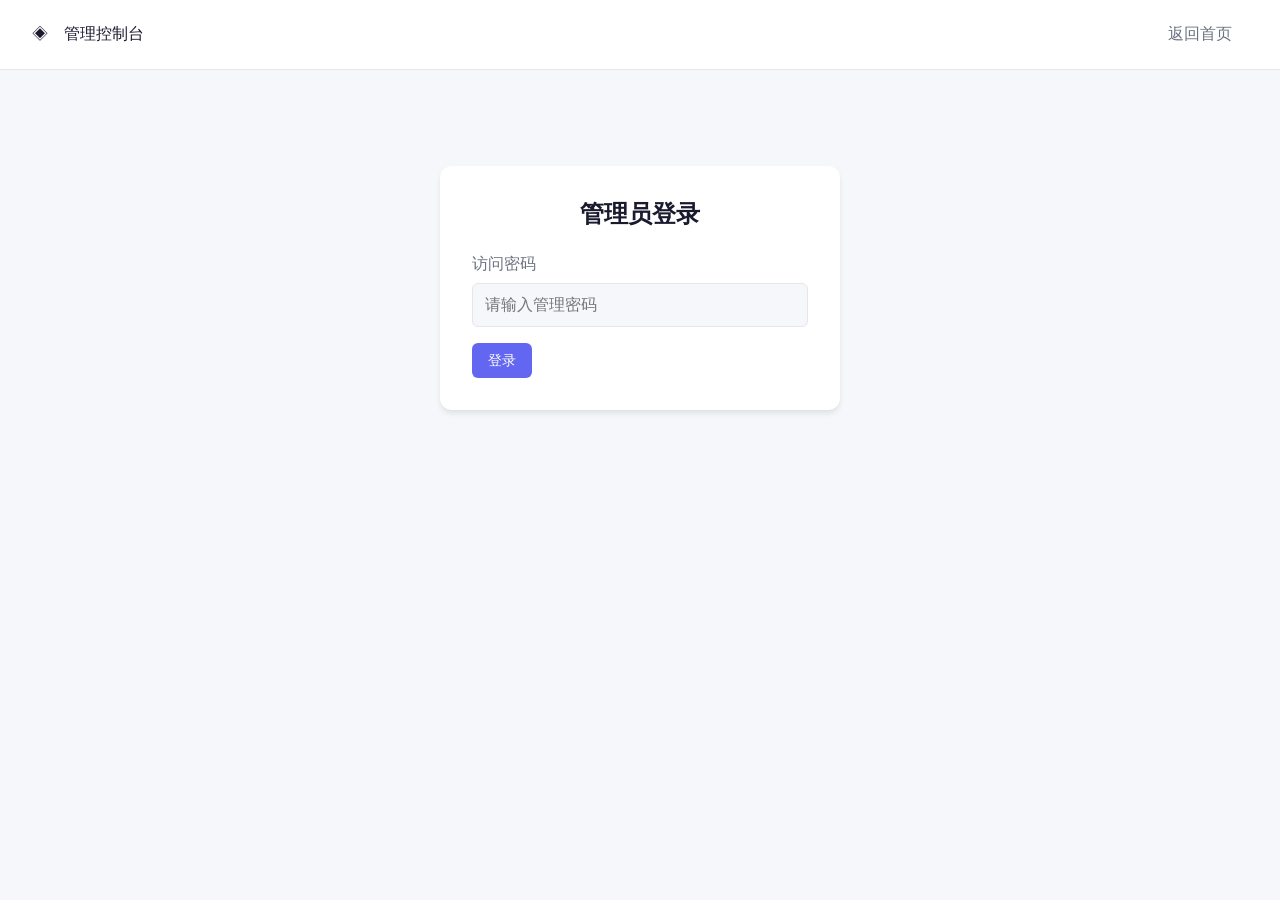
<file: admin/index.html>
<!DOCTYPE html>
<html lang="zh-CN">
<head>
    <meta charset="UTF-8">
    <meta name="viewport" content="width=device-width, initial-scale=1.0">
    <title>Nexora — 管理控制台</title>
    <link rel="stylesheet" href="/assets/css/admin.css">
</head>
<body>
    <header class="admin-header">
        <div class="admin-logo">
            <span>◈</span>
            <span>管理控制台</span>
        </div>
        <a href="/" class="back-btn">返回首页</a>
    </header>

    <main class="admin-main">
        <div class="login-panel" id="loginPanel">
            <h2>管理员登录</h2>
            <form id="loginForm">
                <div class="form-group">
                    <label>访问密码</label>
                    <input type="password" id="adminPassword" placeholder="请输入管理密码" required>
                </div>
                <button type="submit" class="btn btn-primary">登录</button>
            </form>
        </div>

        <div class="admin-panel" id="adminPanel" style="display:none;">
            <!-- 站点设置 -->
            <section class="admin-section">
                <h3>⚙️ 站点设置</h3>
                <div class="settings-form">
                    <div class="form-group">
                        <label>站点名称</label>
                        <input type="text" id="siteName" placeholder="Nexora">
                    </div>
                    <div class="form-group">
                        <label>站点副标题</label>
                        <input type="text" id="siteSubtitle" placeholder="科技驱动的导航中枢">
                    </div>
                    <button class="btn btn-primary" onclick="saveSiteSettings()">保存设置</button>
                </div>
            </section>

            <!-- 数据管理 -->
            <section class="admin-section">
                <h3>📦 数据管理</h3>
                <div class="data-actions">
                    <button class="btn btn-secondary" onclick="exportData()">📤 导出数据</button>
                    <button class="btn btn-secondary" onclick="showImportModal()">📥 导入数据</button>
                    <button class="btn btn-warning" onclick="createBackup()">💾 创建备份</button>
                    <button class="btn btn-danger" onclick="resetAllData()">🗑️ 重置数据</button>
                </div>
            </section>

            <!-- WebDAV 备份 -->
            <section class="admin-section">
                <h3>🔐 备份管理</h3>
                <div class="backup-info">
                    <p>已创建 <span id="backupCount">0</span> 个备份</p>
                    <button class="btn btn-secondary" onclick="refreshBackups()">🔄 刷新列表</button>
                </div>
                <div class="backup-list" id="backupList"></div>
            </section>

            <section class="admin-section">
                <h3>分类管理</h3>
                <div class="section-actions">
                    <button class="btn btn-add" onclick="showAddCategory()">+ 添加分类</button>
                </div>
                <div class="category-list" id="categoryList"></div>
            </section>

            <section class="admin-section">
                <h3>书签管理</h3>
                <div class="section-actions">
                    <button class="btn btn-add" onclick="showAddBookmark()">+ 添加书签</button>
                </div>
                <div class="bookmark-list" id="bookmarkList"></div>
            </section>
        </div>
    </main>

    <div class="modal" id="modal">
        <div class="modal-content">
            <span class="modal-close" onclick="closeModal()">&times;</span>
            <div id="modalBody"></div>
        </div>
    </div>

    <script src="/assets/js/admin.js"></script>
</body>
</html>
</file>
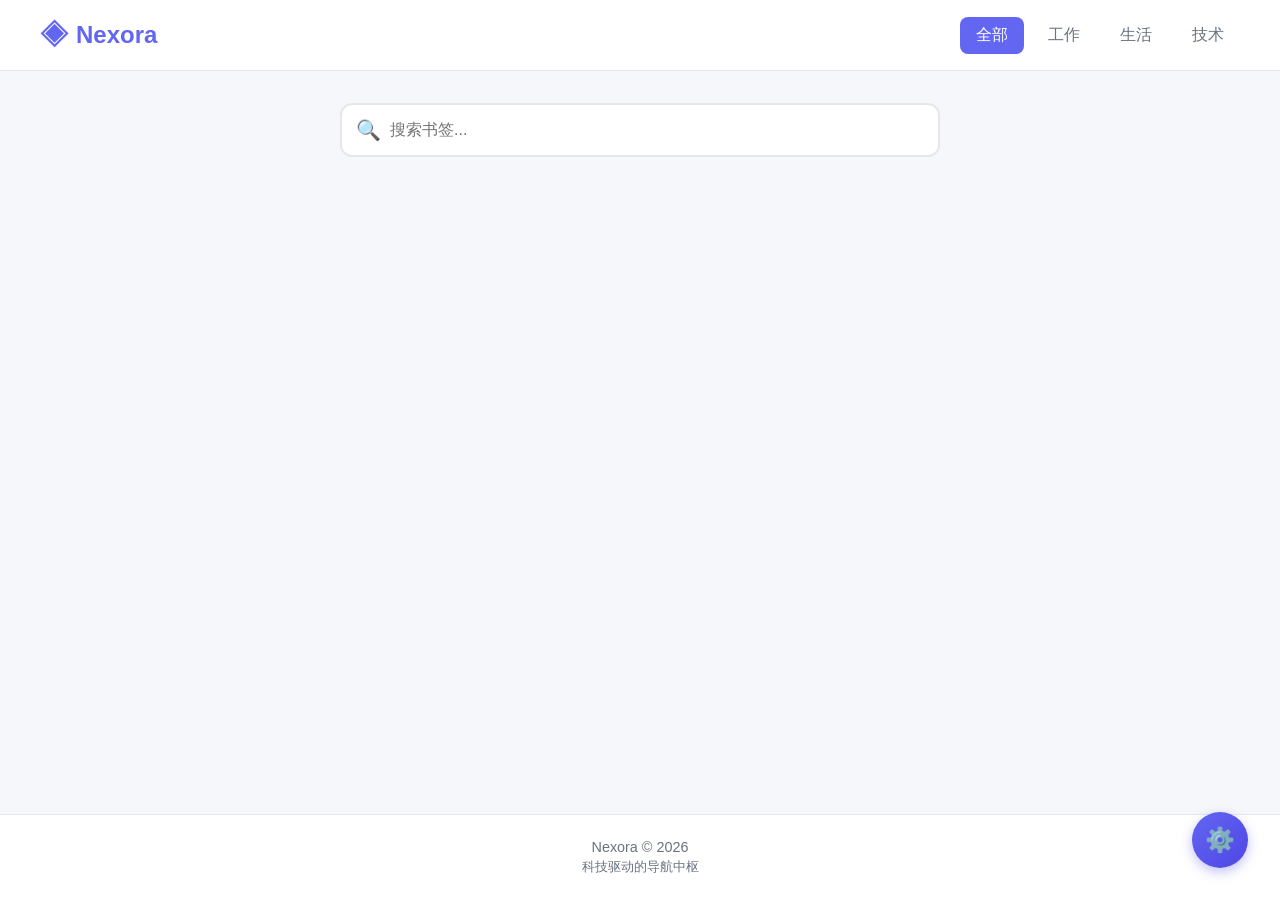
<file: public/index.html>
<!DOCTYPE html>
<html lang="zh-CN">
<head>
    <meta charset="UTF-8">
    <meta name="viewport" content="width=device-width, initial-scale=1.0">
    <title>Nexora — 导航中枢</title>
    <link rel="stylesheet" href="/assets/css/style.css">
</head>
<body>
    <!-- 页头 -->
    <header class="header">
        <div class="header-inner">
            <div class="logo">
                <span class="logo-icon">◈</span>
                <span class="logo-text" id="siteTitle">Nexora</span>
            </div>
            <nav class="nav-links">
                <a href="#" class="nav-item active" data-filter="all">全部</a>
                <a href="#" class="nav-item" data-filter="work">工作</a>
                <a href="#" class="nav-item" data-filter="life">生活</a>
                <a href="#" class="nav-item" data-filter="tech">技术</a>
            </nav>
        </div>
    </header>

    <!-- 主体 -->
    <main class="main">
        <div class="search-bar">
            <input type="text" id="searchInput" placeholder="搜索书签..." autocomplete="off">
            <span class="search-icon">🔍</span>
        </div>
        <div class="categories-container" id="categoriesContainer"></div>
    </main>

    <!-- 页脚 -->
    <footer class="footer">
        <div class="footer-inner">
            <p id="siteFooter">Nexora &copy; 2026</p>
            <p class="footer-note" id="siteSubtitle">科技驱动的导航中枢</p>
        </div>
    </footer>

    <!-- 右下角功能区 -->
    <div class="fab-container" id="fabContainer">
        <!-- 未登录状态 -->
        <button class="fab-btn" id="fabBtn" title="管理控制台">
            <span class="fab-icon">⚙️</span>
        </button>
        
        <!-- 已登录状态 -->
        <div class="fab-menu" id="fabMenu" style="display:none;">
            <button class="fab-item" id="fabThemeToggle" title="切换主题">
                <span>🌗</span>
                <span>主题</span>
            </button>
            <button class="fab-item" id="backToHomeBtn" title="返回首页">
                <span>🏠</span>
                <span>首页</span>
            </button>
            <button class="fab-item" id="logoutBtn" title="退出登录">
                <span>🚪</span>
                <span>退出</span>
            </button>
        </div>
    </div>

    <script src="/assets/js/app.js"></script>
</body>
</html>
</file>
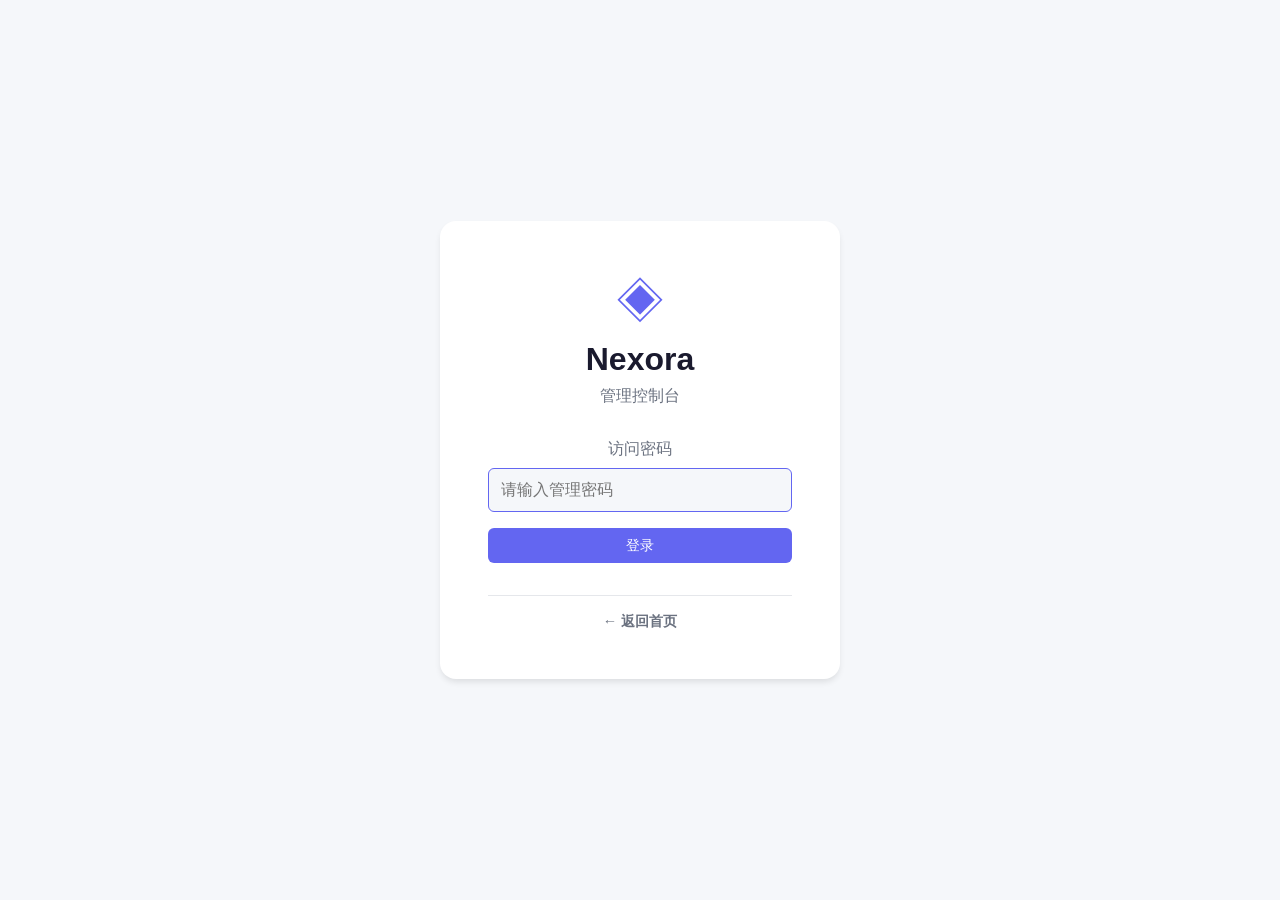
<file: admin/bookmarks.html>
<!DOCTYPE html>
<html lang="zh-CN">
<head>
    <meta charset="UTF-8">
    <meta name="viewport" content="width=device-width, initial-scale=1.0">
    <title>Nexora — 书签管理</title>
    <link rel="stylesheet" href="/assets/css/admin.css">
</head>
<body>
    <header class="admin-header">
        <div class="admin-logo">
            <a href="/" class="back-link">◈ Nexora</a>
            <span class="page-title">书签管理</span>
        </div>
        <div class="header-actions">
            <a href="/" class="btn btn-secondary">返回首页</a>
        </div>
    </header>

    <main class="admin-main">
        <section class="admin-section">
            <div class="section-header">
                <h3>🔖 书签列表</h3>
                <div class="section-actions">
                    <input type="text" id="searchBookmarks" placeholder="搜索书签..." oninput="filterBookmarks(this.value)">
                    <button class="btn btn-add" onclick="showAddBookmark()">+ 添加书签</button>
                </div>
            </div>
            <div class="bookmark-list" id="bookmarkList"></div>
        </section>
    </main>

    <div class="modal" id="modal">
        <div class="modal-content">
            <span class="modal-close" onclick="closeModal()">&times;</span>
            <div id="modalBody"></div>
        </div>
    </div>

    <script src="/assets/js/bookmarks.js"></script>
</body>
</html>
</file>
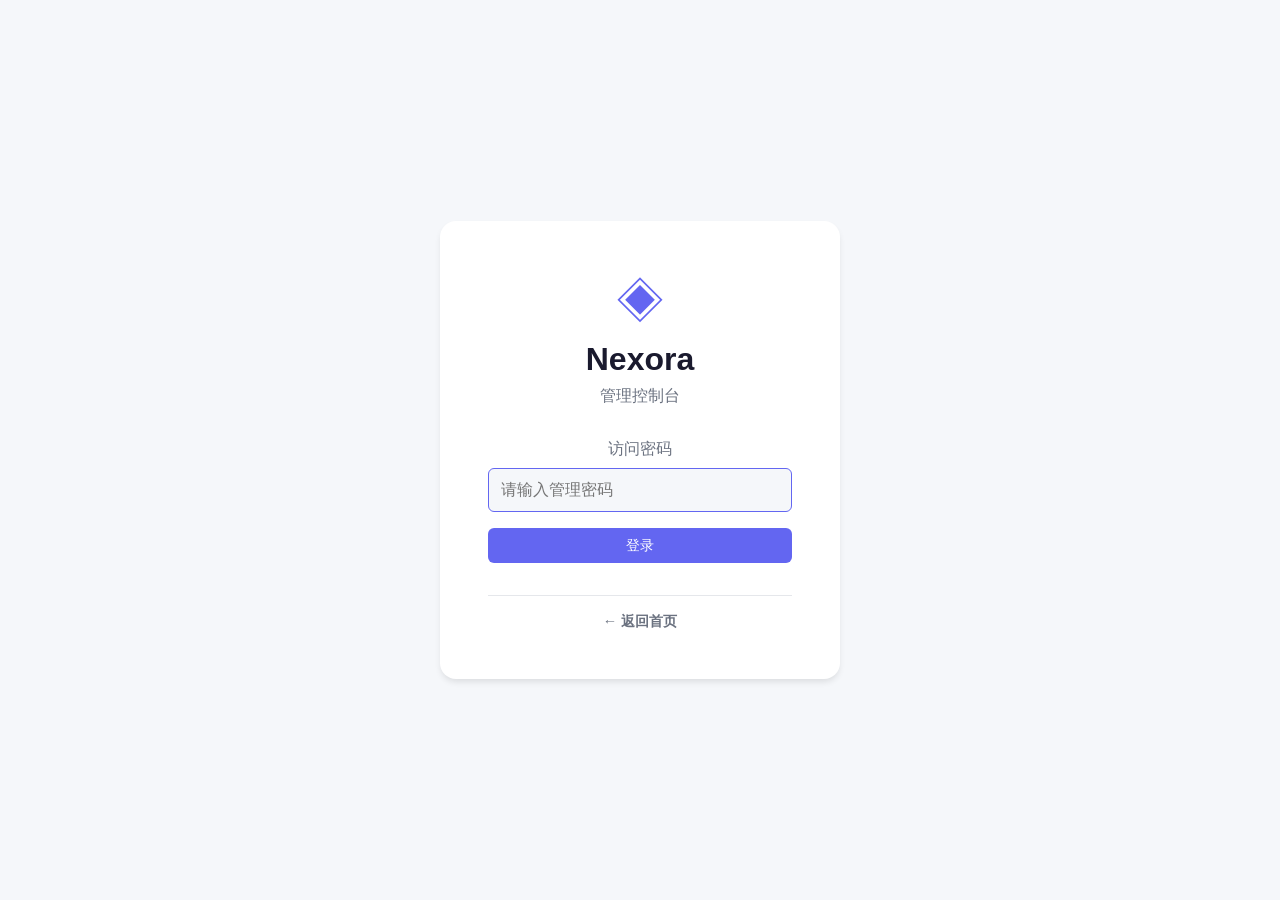
<file: admin/categories.html>
<!DOCTYPE html>
<html lang="zh-CN">
<head>
    <meta charset="UTF-8">
    <meta name="viewport" content="width=device-width, initial-scale=1.0">
    <title>Nexora — 分类管理</title>
    <link rel="stylesheet" href="/assets/css/admin.css">
</head>
<body>
    <header class="admin-header">
        <div class="admin-logo">
            <a href="/" class="back-link">◈ Nexora</a>
            <span class="page-title">分类管理</span>
        </div>
        <div class="header-actions">
            <a href="/" class="btn btn-secondary">返回首页</a>
        </div>
    </header>

    <main class="admin-main">
        <section class="admin-section">
            <div class="section-header">
                <h3>📂 分类列表</h3>
                <button class="btn btn-add" onclick="showAddCategory()">+ 添加分类</button>
            </div>
            <div class="category-list" id="categoryList"></div>
        </section>
    </main>

    <div class="modal" id="modal">
        <div class="modal-content">
            <span class="modal-close" onclick="closeModal()">&times;</span>
            <div id="modalBody"></div>
        </div>
    </div>

    <script src="/assets/js/categories.js"></script>
</body>
</html>
</file>
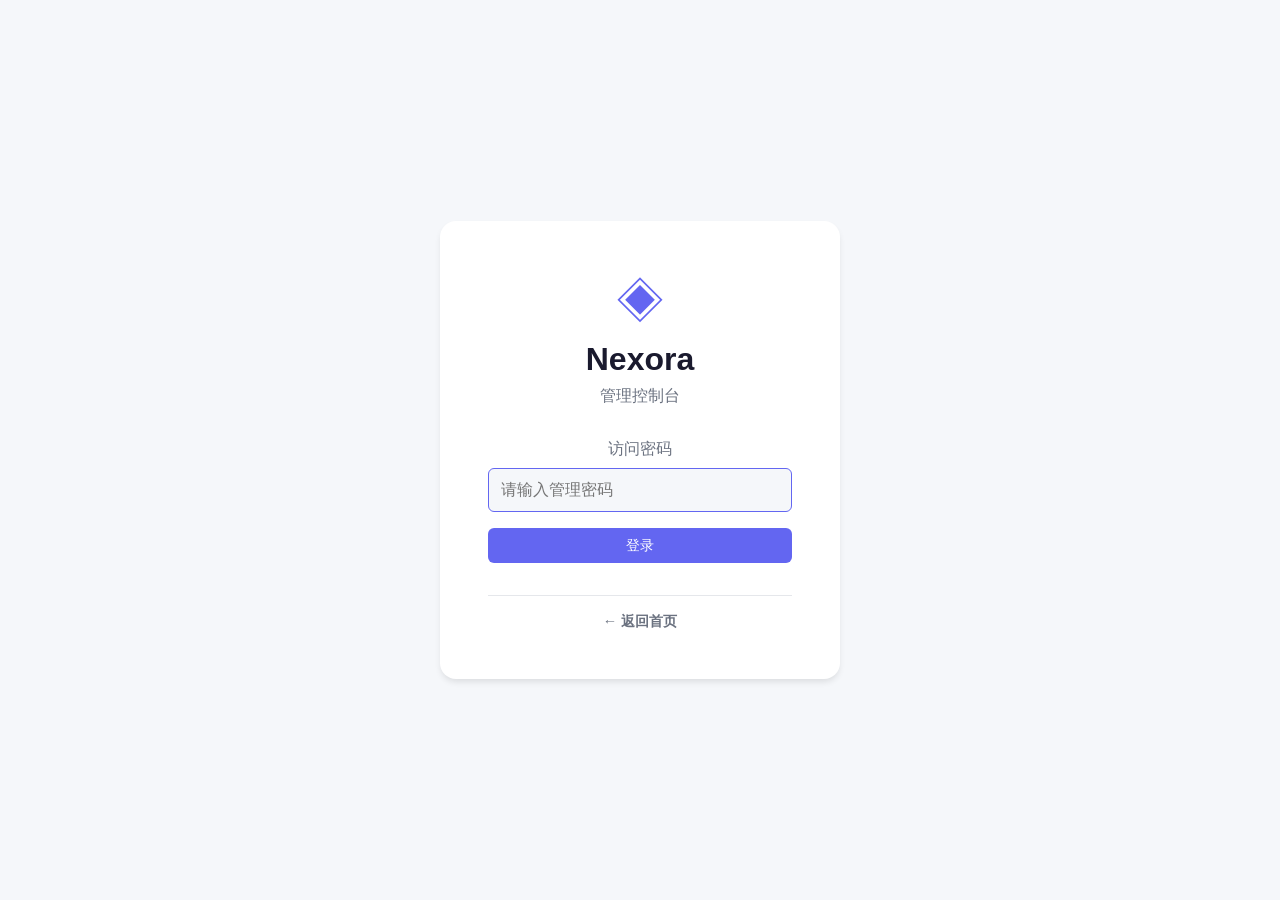
<file: admin/data-management.html>
<!DOCTYPE html>
<html lang="zh-CN">
<head>
    <meta charset="UTF-8">
    <meta name="viewport" content="width=device-width, initial-scale=1.0">
    <title>Nexora — 数据管理</title>
    <link rel="stylesheet" href="/assets/css/admin.css">
</head>
<body>
    <header class="admin-header">
        <div class="admin-logo">
            <a href="/" class="back-link">◈ Nexora</a>
            <span class="page-title">数据管理</span>
        </div>
        <div class="header-actions">
            <a href="/" class="btn btn-secondary">返回首页</a>
        </div>
    </header>

    <main class="admin-main">
        <section class="admin-section">
            <h3>📤 导出</h3>
            <p class="section-desc">将所有书签和设置导出为 JSON 文件，可用于备份或迁移。</p>
            <button class="btn btn-primary" onclick="exportData()">📥 导出 JSON</button>
        </section>

        <section class="admin-section">
            <h3>📥 导入</h3>
            <p class="section-desc">从 JSON 文件恢复数据，将覆盖当前所有数据。</p>
            <div class="import-area">
                <input type="file" id="importFile" accept=".json" style="display:none" onchange="handleImport(event)">
                <button class="btn btn-warning" onclick="document.getElementById('importFile').click()">📤 选择文件导入</button>
            </div>
        </section>

        <section class="admin-section">
            <h3>🗄️ 数据库</h3>
            <p class="section-desc">查看当前数据统计信息。</p>
            <div class="stats-grid" id="statsGrid">
                <div class="stat-item">
                    <div class="stat-value" id="totalBookmarks">0</div>
                    <div class="stat-label">总书签数</div>
                </div>
                <div class="stat-item">
                    <div class="stat-value" id="totalCategories">0</div>
                    <div class="stat-label">分类数</div>
                </div>
                <div class="stat-item">
                    <div class="stat-value" id="privateCount">0</div>
                    <div class="stat-label">加密书签</div>
                </div>
            </div>
        </section>

        <section class="admin-section">
            <h3>⚠️ 危险操作</h3>
            <p class="section-desc">重置将清空所有数据，此操作不可恢复。</p>
            <button class="btn btn-danger" onclick="resetAllData()">🗑️ 重置所有数据</button>
        </section>
    </main>

    <script src="/assets/js/data-management.js"></script>
</body>
</html>
</file>
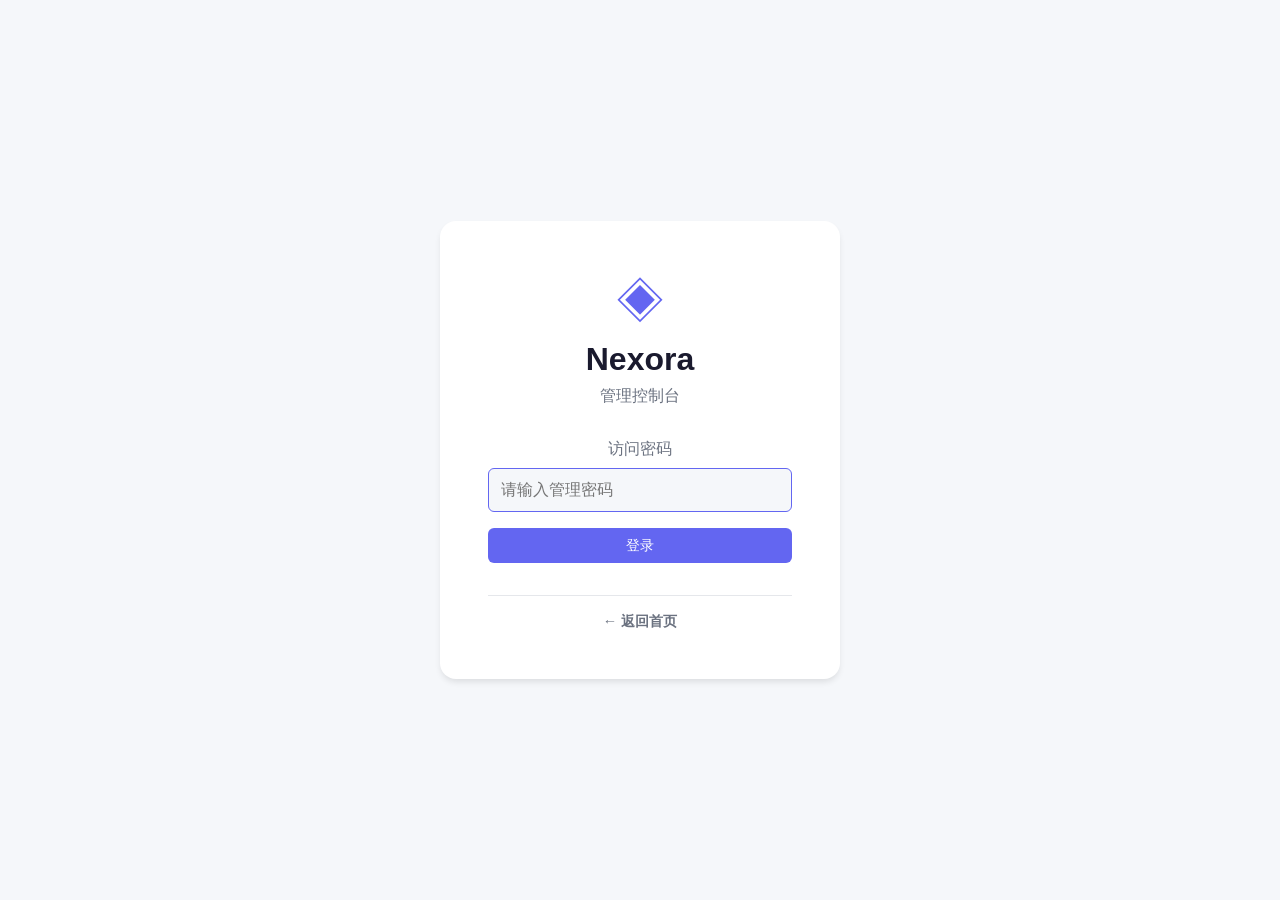
<file: admin/login.html>
<!DOCTYPE html>
<html lang="zh-CN">
<head>
    <meta charset="UTF-8">
    <meta name="viewport" content="width=device-width, initial-scale=1.0">
    <title>Nexora — 登录</title>
    <link rel="stylesheet" href="/assets/css/admin.css">
</head>
<body>
    <div class="login-container">
        <div class="login-card">
            <div class="login-logo">
                <span class="logo-icon">◈</span>
                <h1>Nexora</h1>
                <p class="login-subtitle">管理控制台</p>
            </div>
            <form id="loginForm" class="login-form">
                <div class="form-group">
                    <label>访问密码</label>
                    <input type="password" id="adminPassword" placeholder="请输入管理密码" required autofocus>
                </div>
                <button type="submit" class="btn btn-primary btn-full">登录</button>
            </form>
            <div class="login-footer">
                <a href="/" class="back-link">← 返回首页</a>
            </div>
        </div>
    </div>
    <script src="/assets/js/login.js"></script>
</body>
</html>
</file>
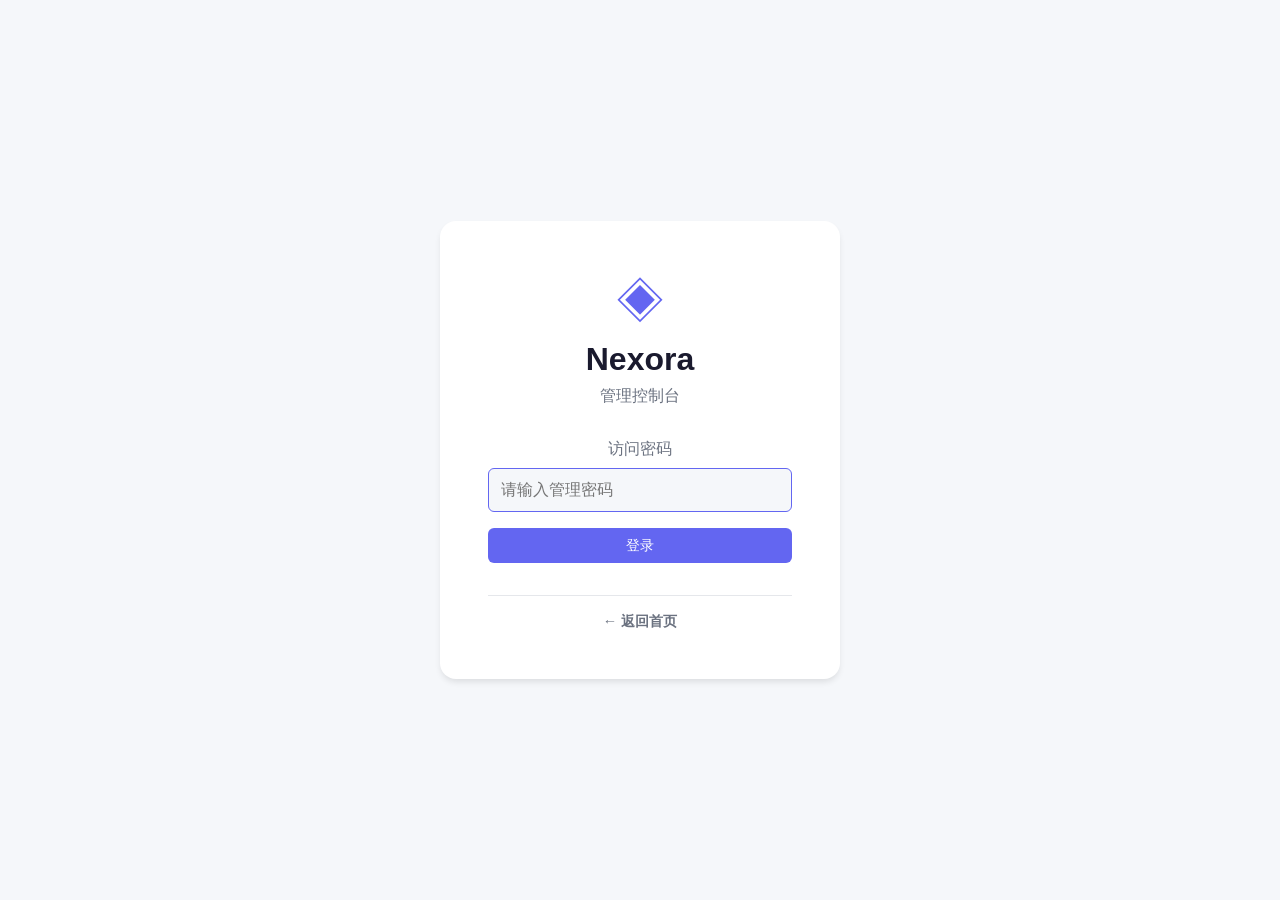
<file: admin/site-settings.html>
<!DOCTYPE html>
<html lang="zh-CN">
<head>
    <meta charset="UTF-8">
    <meta name="viewport" content="width=device-width, initial-scale=1.0">
    <title>Nexora — 站点设置</title>
    <link rel="stylesheet" href="/assets/css/admin.css">
</head>
<body>
    <header class="admin-header">
        <div class="admin-logo">
            <a href="/" class="back-link">◈ Nexora</a>
            <span class="page-title">站点设置</span>
        </div>
        <div class="header-actions">
            <a href="/" class="btn btn-secondary">返回首页</a>
        </div>
    </header>

    <main class="admin-main">
        <section class="admin-section">
            <h3>⚙️ 基础设置</h3>
            <div class="settings-form">
                <div class="form-group">
                    <label>站点名称</label>
                    <input type="text" id="siteName" placeholder="Nexora" maxlength="50">
                    <span class="form-hint">显示在页头和标题栏</span>
                </div>
                <div class="form-group">
                    <label>站点副标题</label>
                    <input type="text" id="siteSubtitle" placeholder="科技驱动的导航中枢" maxlength="100">
                    <span class="form-hint">显示在页脚</span>
                </div>
                <div class="form-group">
                    <label>管理密码</label>
                    <input type="password" id="adminPassword" placeholder="请输入新密码">
                    <span class="form-hint">留空保持原密码不变</span>
                </div>
                <button class="btn btn-primary" onclick="saveSettings()">💾 保存设置</button>
            </div>
        </section>

        <section class="admin-section">
            <h3>🎨 外观设置</h3>
            <div class="settings-form">
                <div class="form-group">
                    <label>默认主题</label>
                    <select id="defaultTheme" style="width:100%;padding:12px;border:1px solid var(--border-color);border-radius:8px">
                        <option value="light">浅色</option>
                        <option value="dark">深色</option>
                        <option value="auto">跟随系统</option>
                    </select>
                </div>
                <button class="btn btn-primary" onclick="saveAppearance()">💾 保存外观</button>
            </div>
        </section>
    </main>

    <script src="/assets/js/site-settings.js"></script>
</body>
</html>
</file>
<file: assets/css/admin.css>
:root {
    --bg-primary: #f5f7fa;
    --bg-secondary: #ffffff;
    --text-primary: #1a1a2e;
    --text-secondary: #6b7280;
    --border-color: #e5e7eb;
    --accent-color: #6366f1;
    --accent-hover: #4f46e5;
    --success-color: #10b981;
    --warning-color: #f59e0b;
    --danger-color: #ef4444;
    --shadow: 0 4px 6px -1px rgba(0, 0, 0, 0.1);
}

[data-theme="dark"] {
    --bg-primary: #0f172a;
    --bg-secondary: #1e293b;
    --text-primary: #f1f5f9;
    --text-secondary: #94a3b8;
    --border-color: #334155;
    --accent-color: #818cf8;
    --accent-hover: #6366f1;
    --shadow: 0 4px 6px -1px rgba(0, 0, 0, 0.5);
}

* {
    margin: 0;
    padding: 0;
    box-sizing: border-box;
}

body {
    font-family: -apple-system, BlinkMacSystemFont, 'Segoe UI', Roboto, sans-serif;
    background: var(--bg-primary);
    color: var(--text-primary);
    min-height: 100vh;
}

.admin-header {
    background: var(--bg-secondary);
    border-bottom: 1px solid var(--border-color);
    padding: 1rem 2rem;
    display: flex;
    justify-content: space-between;
    align-items: center;
    position: sticky;
    top: 0;
    z-index: 100;
}

.admin-logo {
    display: flex;
    align-items: center;
    gap: 1rem;
}

.back-link {
    color: var(--accent-color);
    text-decoration: none;
    font-weight: 600;
    font-size: 1.1rem;
}

.back-link:hover {
    text-decoration: underline;
}

.page-title {
    font-size: 1.25rem;
    font-weight: 600;
    color: var(--text-primary);
}

.header-actions {
    display: flex;
    gap: 0.5rem;
}

.back-btn {
    color: var(--text-secondary);
    text-decoration: none;
    padding: 0.5rem 1rem;
    border-radius: 6px;
    transition: all 0.2s;
}

.back-btn:hover {
    background: var(--bg-primary);
    color: var(--text-primary);
}

.admin-main {
    max-width: 1200px;
    margin: 0 auto;
    padding: 2rem;
}

.login-panel {
    max-width: 400px;
    margin: 4rem auto;
    background: var(--bg-secondary);
    padding: 2rem;
    border-radius: 12px;
    box-shadow: var(--shadow);
}

.login-panel h2 {
    margin-bottom: 1.5rem;
    text-align: center;
}

.admin-section {
    background: var(--bg-secondary);
    border-radius: 12px;
    padding: 1.5rem;
    margin-bottom: 1.5rem;
    box-shadow: var(--shadow);
}

.admin-section h3 {
    margin-bottom: 1rem;
    font-size: 1.1rem;
    color: var(--text-primary);
}

.section-actions {
    margin-bottom: 1rem;
}

.form-group {
    margin-bottom: 1rem;
}

.form-group label {
    display: block;
    margin-bottom: 0.5rem;
    font-weight: 500;
    color: var(--text-secondary);
}

.form-group input,
.form-group select,
.form-group textarea {
    width: 100%;
    padding: 0.75rem;
    border: 1px solid var(--border-color);
    border-radius: 6px;
    background: var(--bg-primary);
    color: var(--text-primary);
    font-size: 1rem;
}

.form-group input:focus,
.form-group select:focus,
.form-group textarea:focus {
    outline: none;
    border-color: var(--accent-color);
}

.btn {
    padding: 0.5rem 1rem;
    border: none;
    border-radius: 6px;
    font-size: 0.9rem;
    cursor: pointer;
    transition: all 0.2s;
    font-weight: 500;
}

.btn-primary {
    background: var(--accent-color);
    color: white;
}

.btn-primary:hover {
    background: var(--accent-hover);
}

.btn-secondary {
    background: var(--bg-primary);
    color: var(--text-primary);
    border: 1px solid var(--border-color);
}

.btn-secondary:hover {
    background: var(--border-color);
}

.btn-warning {
    background: var(--warning-color);
    color: white;
}

.btn-danger {
    background: var(--danger-color);
    color: white;
}

.btn-add {
    background: var(--success-color);
    color: white;
}

.btn-delete {
    background: transparent;
    color: var(--danger-color);
    border: 1px solid var(--danger-color);
}

.btn-edit {
    background: transparent;
    color: var(--accent-color);
    border: 1px solid var(--accent-color);
}

.btn-small {
    padding: 0.25rem 0.75rem;
    font-size: 0.8rem;
}

.data-actions {
    display: flex;
    gap: 0.5rem;
    flex-wrap: wrap;
}

.settings-form {
    display: grid;
    gap: 1rem;
    max-width: 500px;
}

.category-list,
.bookmark-list {
    margin-top: 1rem;
}

.category-item {
    border: 1px solid var(--border-color);
    border-radius: 8px;
    padding: 1rem;
    margin-bottom: 0.5rem;
}

.category-header {
    display: flex;
    justify-content: space-between;
    align-items: center;
}

.category-info {
    display: flex;
    flex-direction: column;
    gap: 0.25rem;
}

.category-name {
    font-weight: 600;
    font-size: 1rem;
}

.category-meta {
    font-size: 0.85rem;
    color: var(--text-secondary);
}

.category-actions {
    display: flex;
    gap: 0.5rem;
}

.bookmark-row {
    display: flex;
    justify-content: space-between;
    align-items: center;
    padding: 1rem;
    border: 1px solid var(--border-color);
    border-radius: 8px;
    margin-bottom: 0.5rem;
}

.bookmark-data {
    display: flex;
    flex-direction: column;
    gap: 0.25rem;
    flex: 1;
}

.bookmark-url {
    font-size: 0.85rem;
    color: var(--text-secondary);
    word-break: break-all;
}

.bookmark-tags {
    display: flex;
    gap: 0.5rem;
    flex-wrap: wrap;
}

.tag {
    font-size: 0.75rem;
    padding: 0.2rem 0.5rem;
    background: var(--bg-primary);
    border-radius: 4px;
    color: var(--text-secondary);
}

.tag.private {
    background: #fef3c7;
    color: #d97706;
}

.backup-info {
    display: flex;
    justify-content: space-between;
    align-items: center;
    margin-bottom: 1rem;
}

.backup-list {
    margin-top: 1rem;
}

.backup-item {
    display: flex;
    justify-content: space-between;
    align-items: center;
    padding: 1rem;
    border: 1px solid var(--border-color);
    border-radius: 8px;
    margin-bottom: 0.5rem;
}

.backup-info .backup-name {
    font-weight: 500;
}

.backup-meta {
    font-size: 0.85rem;
    color: var(--text-secondary);
}

.backup-actions {
    display: flex;
    gap: 0.5rem;
}

.modal {
    display: none;
    position: fixed;
    top: 0;
    left: 0;
    width: 100%;
    height: 100%;
    background: rgba(0, 0, 0, 0.5);
    z-index: 1000;
    justify-content: center;
    align-items: center;
}

.modal.active {
    display: flex;
}

.modal-content {
    background: var(--bg-secondary);
    padding: 2rem;
    border-radius: 12px;
    max-width: 500px;
    width: 90%;
    max-height: 90vh;
    overflow-y: auto;
    position: relative;
}

.modal-close {
    position: absolute;
    top: 1rem;
    right: 1rem;
    font-size: 1.5rem;
    cursor: pointer;
    color: var(--text-secondary);
}

.modal-close:hover {
    color: var(--text-primary);
}

/* 登录页样式 */
.login-container {
    min-height: 100vh;
    display: flex;
    align-items: center;
    justify-content: center;
    background: var(--bg-primary);
    padding: 2rem;
}

.login-card {
    background: var(--bg-secondary);
    padding: 3rem;
    border-radius: 16px;
    box-shadow: var(--shadow);
    max-width: 400px;
    width: 100%;
    text-align: center;
}

.login-logo {
    margin-bottom: 2rem;
}

.login-logo .logo-icon {
    font-size: 3rem;
    color: var(--accent-color);
}

.login-logo h1 {
    font-size: 2rem;
    margin: 0.5rem 0;
    color: var(--text-primary);
}

.login-subtitle {
    color: var(--text-secondary);
    margin: 0;
}

.login-form {
    margin-top: 2rem;
}

.btn-full {
    width: 100%;
}

.login-footer {
    margin-top: 2rem;
    padding-top: 1rem;
    border-top: 1px solid var(--border-color);
}

.login-footer a {
    color: var(--text-secondary);
    text-decoration: none;
    font-size: 0.9rem;
}

.login-footer a:hover {
    color: var(--accent-color);
}

/* 登录页样式 */
.login-container {
    min-height: 100vh;
    display: flex;
    align-items: center;
    justify-content: center;
    background: var(--bg-primary);
    padding: 2rem;
}

.login-card {
    background: var(--bg-secondary);
    padding: 3rem;
    border-radius: 16px;
    box-shadow: var(--shadow);
    max-width: 400px;
    width: 100%;
    text-align: center;
}

.login-logo {
    margin-bottom: 2rem;
}

.login-logo .logo-icon {
    font-size: 3rem;
    color: var(--accent-color);
}

.login-logo h1 {
    font-size: 2rem;
    margin: 0.5rem 0;
    color: var(--text-primary);
}

.login-subtitle {
    color: var(--text-secondary);
    margin: 0;
}

.login-form {
    margin-top: 2rem;
}

.btn-full {
    width: 100%;
}

.login-footer {
    margin-top: 2rem;
    padding-top: 1rem;
    border-top: 1px solid var(--border-color);
}

.login-footer a {
    color: var(--text-secondary);
    text-decoration: none;
    font-size: 0.9rem;
}

.login-footer a:hover {
    color: var(--accent-color);
}

@media (max-width: 768px) {
    .admin-header {
        padding: 1rem;
    }
    
    .admin-main {
        padding: 1rem;
    }
    
    .data-actions {
        flex-direction: column;
    }
    
    .data-actions .btn {
        width: 100%;
    }
    
    .bookmark-row {
        flex-direction: column;
        align-items: flex-start;
        gap: 1rem;
    }
    
    .bookmark-actions {
        width: 100%;
        display: flex;
        justify-content: flex-end;
        gap: 0.5rem;
    }
}
</file>
<file: assets/css/style.css>
:root {
    --bg-primary: #f5f7fa;
    --bg-secondary: #ffffff;
    --text-primary: #1a1a2e;
    --text-secondary: #6b7280;
    --text-muted: #9ca3af;
    --border-color: #e5e7eb;
    --accent-color: #6366f1;
    --accent-hover: #4f46e5;
    --success-color: #10b981;
    --warning-color: #f59e0b;
    --danger-color: #ef4444;
    --shadow: 0 4px 6px -1px rgba(0, 0, 0, 0.1);
    --card-bg: #ffffff;
}

[data-theme="dark"] {
    --bg-primary: #0f172a;
    --bg-secondary: #1e293b;
    --text-primary: #f1f5f9;
    --text-secondary: #94a3b8;
    --text-muted: #64748b;
    --border-color: #334155;
    --accent-color: #818cf8;
    --accent-hover: #6366f1;
    --shadow: 0 4px 6px -1px rgba(0, 0, 0, 0.5);
    --card-bg: #1e293b;
}

* {
    margin: 0;
    padding: 0;
    box-sizing: border-box;
}

body {
    font-family: -apple-system, BlinkMacSystemFont, 'Segoe UI', Roboto, sans-serif;
    background: var(--bg-primary);
    color: var(--text-primary);
    min-height: 100vh;
    display: flex;
    flex-direction: column;
}

/* 页头 */
.header {
    background: var(--bg-secondary);
    border-bottom: 1px solid var(--border-color);
    padding: 1rem 2rem;
    position: sticky;
    top: 0;
    z-index: 100;
}

.header-inner {
    max-width: 1200px;
    margin: 0 auto;
    display: flex;
    align-items: center;
    justify-content: space-between;
    gap: 2rem;
}

.logo {
    display: flex;
    align-items: center;
    gap: 0.5rem;
    font-size: 1.5rem;
    font-weight: 700;
    color: var(--accent-color);
    text-decoration: none;
}

.logo-icon {
    font-size: 1.75rem;
}

.nav-links {
    display: flex;
    gap: 0.5rem;
    flex-wrap: wrap;
}

.nav-item {
    padding: 0.5rem 1rem;
    border-radius: 8px;
    color: var(--text-secondary);
    text-decoration: none;
    font-weight: 500;
    transition: all 0.2s;
}

.nav-item:hover {
    background: var(--bg-primary);
    color: var(--text-primary);
}

.nav-item.active {
    background: var(--accent-color);
    color: white;
}

.theme-toggle {
    background: none;
    border: 1px solid var(--border-color);
    border-radius: 8px;
    padding: 0.5rem;
    cursor: pointer;
    display: flex;
    align-items: center;
    gap: 0.5rem;
    color: var(--text-secondary);
    transition: all 0.2s;
}

.theme-toggle:hover {
    background: var(--bg-primary);
    color: var(--text-primary);
}

.theme-icon {
    display: none;
}

[data-theme="light"] .theme-icon.moon {
    display: block;
}

[data-theme="dark"] .theme-icon.sun {
    display: block;
}

/* 主体 */
.main {
    flex: 1;
    max-width: 1200px;
    width: 100%;
    margin: 0 auto;
    padding: 2rem;
}

.search-bar {
    position: relative;
    max-width: 600px;
    margin: 0 auto 2rem;
}

.search-bar input {
    width: 100%;
    padding: 1rem 1rem 1rem 3rem;
    border: 2px solid var(--border-color);
    border-radius: 12px;
    background: var(--bg-secondary);
    color: var(--text-primary);
    font-size: 1rem;
    transition: all 0.2s;
}

.search-bar input:focus {
    outline: none;
    border-color: var(--accent-color);
    box-shadow: 0 0 0 3px rgba(99, 102, 241, 0.1);
}

.search-icon {
    position: absolute;
    left: 1rem;
    top: 50%;
    transform: translateY(-50%);
    font-size: 1.25rem;
}

.categories-container {
    display: grid;
    gap: 1.5rem;
}

.category-card {
    background: var(--card-bg);
    border-radius: 16px;
    border: 1px solid var(--border-color);
    overflow: hidden;
    transition: all 0.3s;
}

.category-card:hover {
    box-shadow: var(--shadow);
    transform: translateY(-2px);
}

.category-header {
    padding: 1.25rem 1.5rem;
    background: linear-gradient(135deg, var(--accent-color), var(--accent-hover));
    color: white;
    display: flex;
    justify-content: space-between;
    align-items: center;
}

.category-title {
    font-size: 1.25rem;
    font-weight: 600;
    display: flex;
    align-items: center;
    gap: 0.5rem;
}

.category-icon {
    font-size: 1.5rem;
}

.category-count {
    background: rgba(255, 255, 255, 0.2);
    padding: 0.25rem 0.75rem;
    border-radius: 20px;
    font-size: 0.85rem;
}

.category-body {
    padding: 1rem;
}

.subcategory {
    margin-bottom: 1rem;
}

.subcategory:last-child {
    margin-bottom: 0;
}

.subcategory-header {
    display: flex;
    align-items: center;
    justify-content: space-between;
    padding: 0.75rem 1rem;
    background: var(--bg-primary);
    border-radius: 8px;
    cursor: pointer;
    transition: all 0.2s;
}

.subcategory-header:hover {
    background: var(--border-color);
}

.subcategory-title {
    font-weight: 500;
    color: var(--text-primary);
}

.subcategory-toggle {
    font-size: 0.75rem;
    color: var(--text-secondary);
    transition: transform 0.2s;
}

.subcategory.open .subcategory-toggle {
    transform: rotate(180deg);
}

.subcategory-content {
    display: none;
    padding: 0.5rem;
}

.subcategory.open .subcategory-content {
    display: block;
}

.bookmark-list {
    list-style: none;
}

.bookmark-item {
    display: flex;
    align-items: center;
    gap: 1rem;
    padding: 0.75rem 1rem;
    border-radius: 8px;
    transition: all 0.2s;
    text-decoration: none;
    color: inherit;
}

.bookmark-item:hover {
    background: var(--bg-primary);
}

.bookmark-favicon {
    width: 24px;
    height: 24px;
    object-fit: contain;
}

.bookmark-info {
    flex: 1;
    min-width: 0;
}

.bookmark-name {
    font-weight: 500;
    color: var(--text-primary);
    margin-bottom: 0.25rem;
}

.bookmark-desc {
    font-size: 0.85rem;
    color: var(--text-secondary);
    white-space: nowrap;
    overflow: hidden;
    text-overflow: ellipsis;
}

.bookmark-status {
    font-size: 0.7rem;
    padding: 0.2rem 0.5rem;
    border-radius: 4px;
    background: var(--bg-primary);
    color: var(--text-secondary);
}

.bookmark-status.private {
    background: #fef3c7;
    color: #d97706;
}

.bookmark-link {
    color: var(--accent-color);
    text-decoration: none;
    font-size: 1.25rem;
    opacity: 0;
    transition: opacity 0.2s;
}

.bookmark-item:hover .bookmark-link {
    opacity: 1;
}

/* 页脚 */
.footer {
    background: var(--bg-secondary);
    border-top: 1px solid var(--border-color);
    padding: 1.5rem 2rem;
    margin-top: auto;
}

.footer-inner {
    max-width: 1200px;
    margin: 0 auto;
    text-align: center;
}

.footer p {
    color: var(--text-secondary);
    font-size: 0.9rem;
}

.footer-note {
    font-size: 0.8rem !important;
    margin-top: 0.25rem;
}

/* 功能按钮 */
.fab-container {
    position: fixed;
    bottom: 2rem;
    right: 2rem;
    z-index: 1000;
    display: flex;
    flex-direction: column;
    align-items: center;
    gap: 0.5rem;
}

.fab-btn {
    width: 56px;
    height: 56px;
    border-radius: 50%;
    background: linear-gradient(135deg, var(--accent-color), var(--accent-hover));
    color: white;
    border: none;
    cursor: pointer;
    display: flex;
    align-items: center;
    justify-content: center;
    font-size: 1.5rem;
    box-shadow: 0 4px 12px rgba(99, 102, 241, 0.4);
    transition: all 0.3s ease;
}

.fab-btn:hover {
    transform: scale(1.1) rotate(90deg);
    box-shadow: 0 6px 20px rgba(99, 102, 241, 0.6);
}

.fab-menu {
    display: none;
    flex-direction: column;
    align-items: center;
    gap: 0.5rem;
}

.fab-item {
    display: flex;
    flex-direction: column;
    align-items: center;
    gap: 0.25rem;
    background: var(--bg-secondary);
    border: 1px solid var(--border-color);
    border-radius: 12px;
    padding: 0.5rem 0.75rem;
    cursor: pointer;
    transition: all 0.2s;
    min-width: 60px;
}

.fab-item:hover {
    background: var(--accent-color);
    color: white;
    border-color: var(--accent-color);
}

.fab-item span:first-child {
    font-size: 1.25rem;
}

.fab-item span:last-child {
    font-size: 0.7rem;
}

/* 响应式 */
@media (max-width: 768px) {
    .header {
        padding: 1rem;
    }
    
    .header-inner {
        flex-wrap: wrap;
    }
    
    .nav-links {
        order: 3;
        width: 100%;
        justify-content: center;
        margin-top: 0.5rem;
    }
    
    .main {
        padding: 1rem;
    }
    
    .category-header {
        padding: 1rem;
    }
    
    .category-title {
        font-size: 1.1rem;
    }
}
</file>
